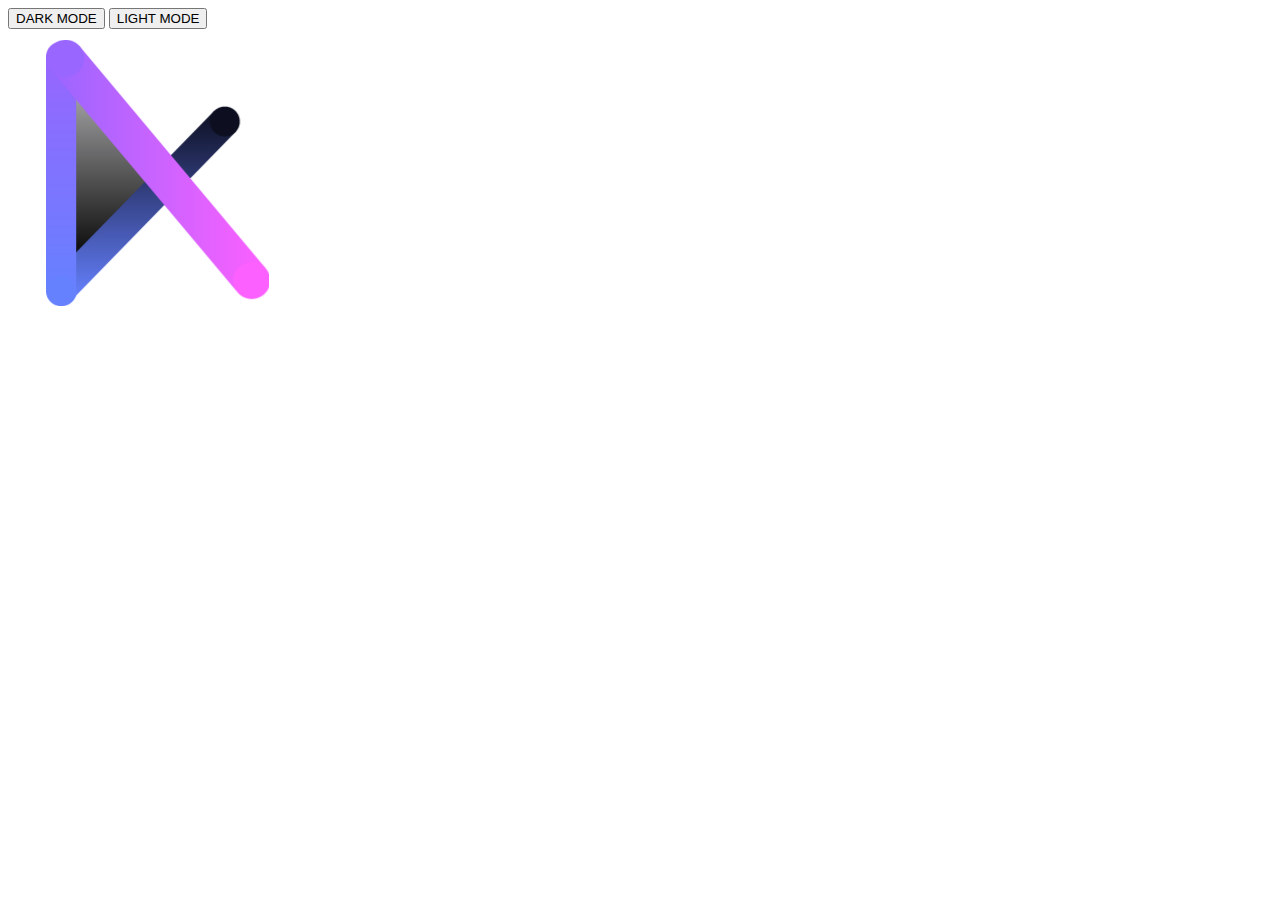
<file: index.html>
<!doctype html>
<html>
  <head>
    <meta charset="utf-8">
    <link rel="icon" href="/favicon.png">
    <link rel="stylesheet" href="/index.ccs">
    <link rel="stylesheet" href="#" type="text/css" id="darkmode">
    <title>Aorubommerkun's Link</title>
    <meta name="description" content="Aorubommerkun's Link">
  </head>
  <body></body>

    <form action="" class="darkmode_button">
      <input type="button" value="DARK MODE" onclick="changeStyle("/dark.css");">
      <input type="button" value="LIGHT MODE" onclick="changeStyle('');">
    </form>

    <img src="/favicon.png" alt="Aorubommerkun" id="image">

    <script type="text/javascript" src="dark.js"></script>

  </body>
</html>
</file>
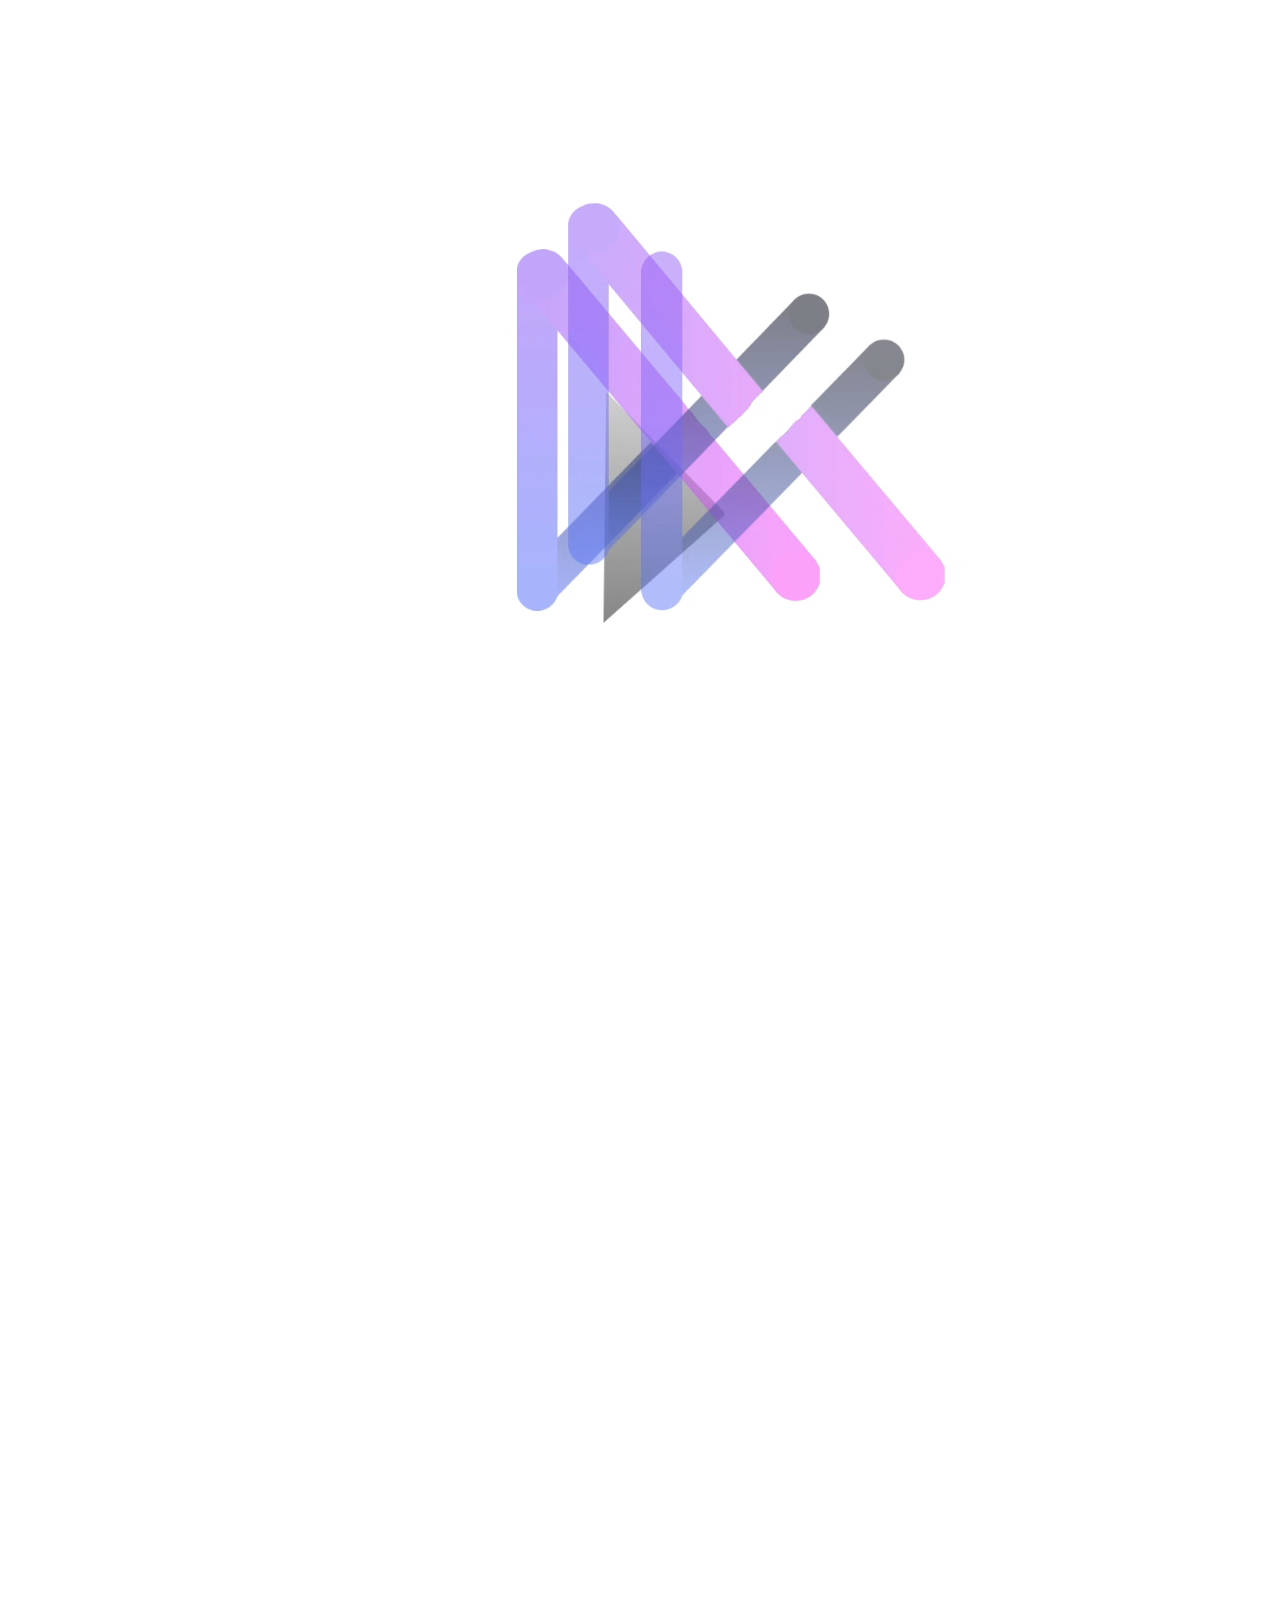
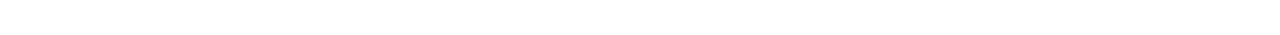
<file: into.html>
<!DOCTYPE html>
<html>
<head>
<link rel="stylesheet" href="into.css">
<link rel="icon" href="/favicon.png" />
</head>
<body>
<div class="into"> <video src="into.mp4" autoplay muted></video></div>
 <div class="center" style="max-width:100%;"><div style="position:relative;padding-bottom:calc(56.25% + 52px);height: 0;"><iframe style="position:absolute;top:0;left:0;" width="100%" height="100%" src="https://embed.song.link/?url=https%3A%2F%2Fodesli.co%2Fb8PmHXSRBB74V&theme=dark" frameborder="0" allowfullscreen sandbox="allow-same-origin allow-scripts allow-presentation allow-popups allow-popups-to-escape-sandbox"></iframe></div></div>
</body>
</html>
</file>
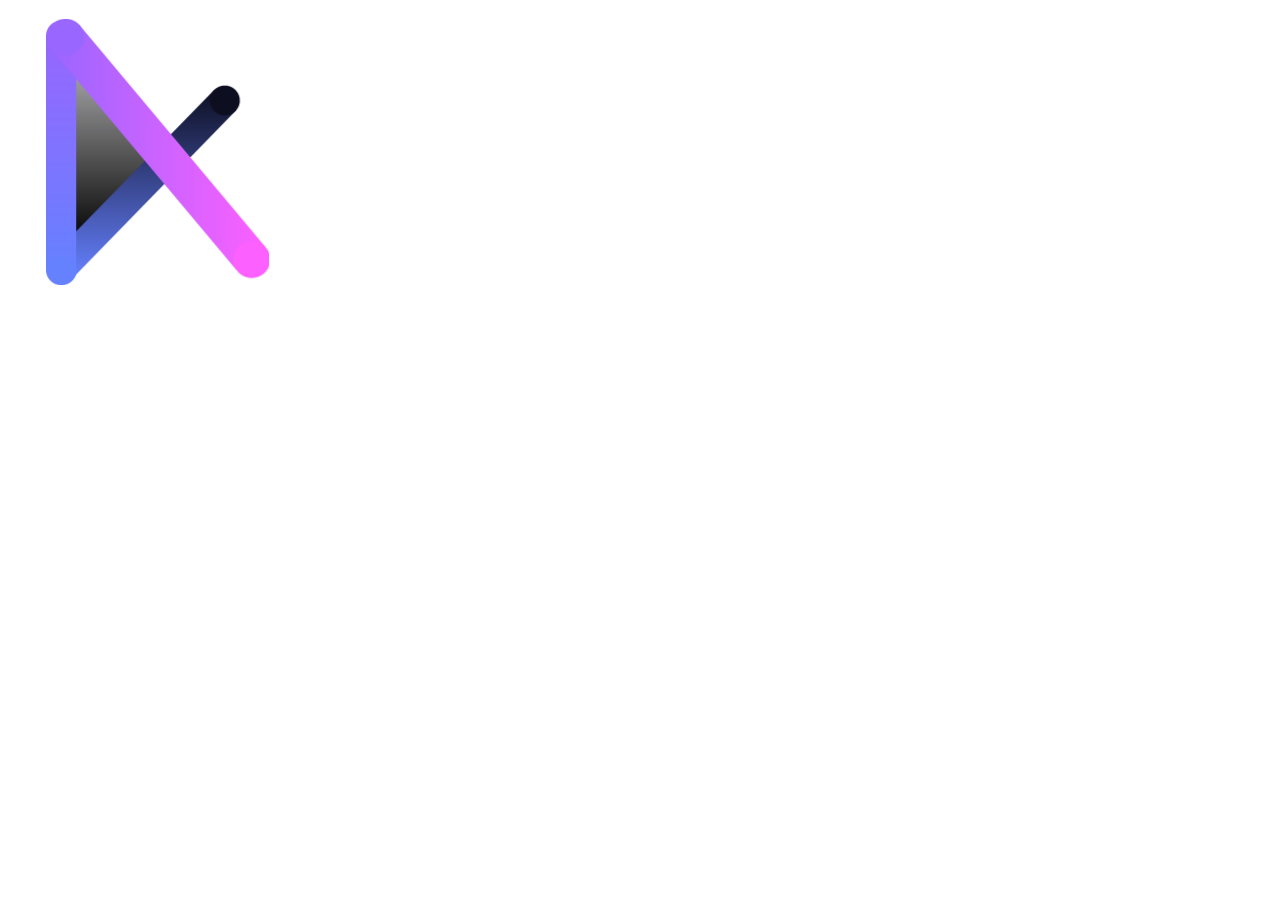
<file: q.html>
<!doctype html>
<html>
  <head>
    <meta charset="utf-8">
    <link rel="icon" href="/favicon.png">
    <link rel="stylesheet" href="/index.ccs">
    <title>Aorubommerkun's Link</title>
    <meta name="description" content="Aorubommerkun's Link">
  </head>
  <body>
    <img src="/favicon.png" alt="Aorubommerkun">
  </body>
</html>
</file>
<file: into.css>
@charset "utf-8";
  
  .into {
  width: 200px;
  height: auto;
  margin: 20px;
  padding: 50px;
  }

center {
text-align: center;
}
</file>
